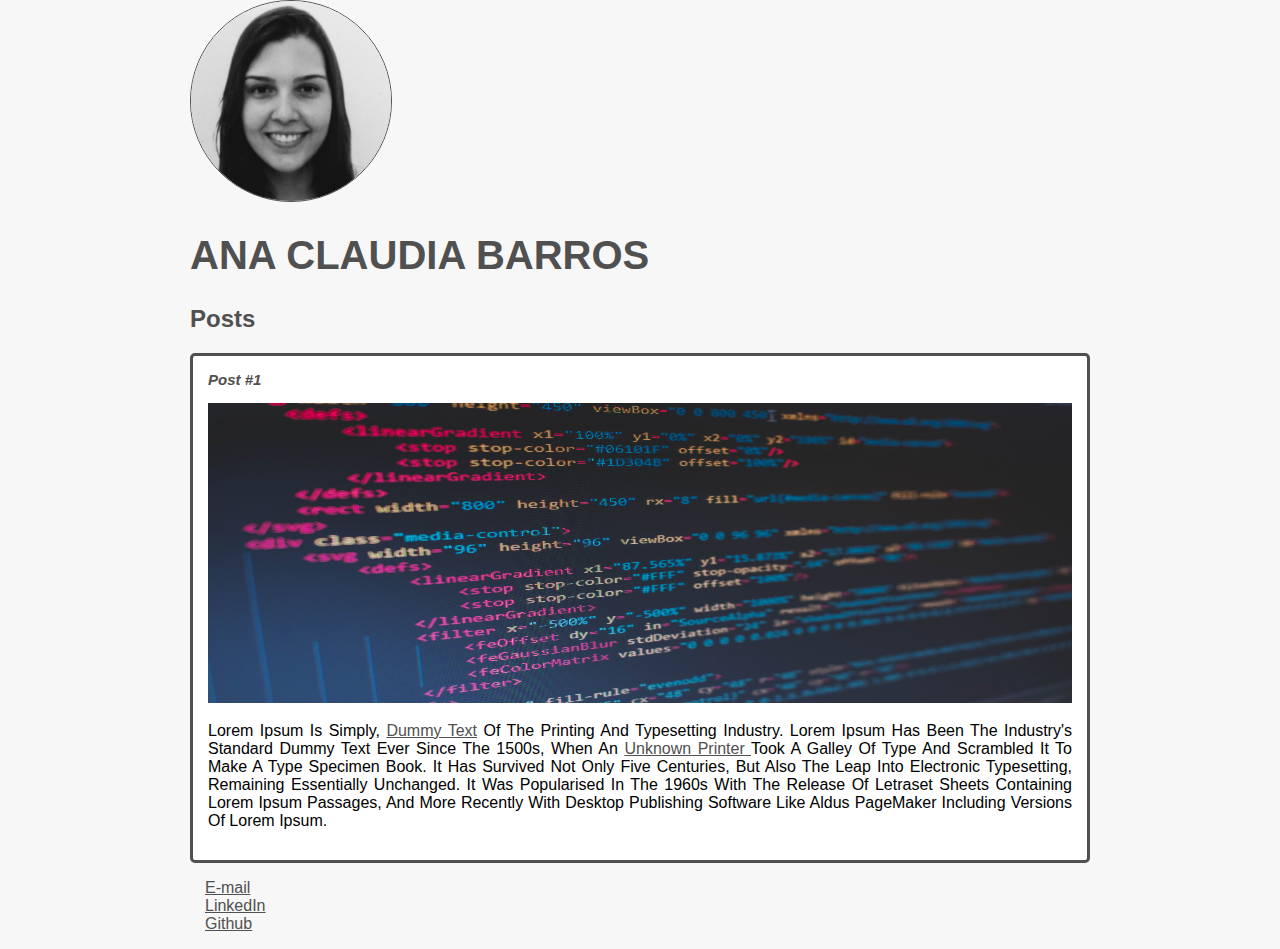
<file: Projeto-Criando-Posts/index.html>
<!DOCTYPE html>
<html>
    <head>
        <meta charset="utf-8">
        <title>Ana Claudia Barros</title>
        <link rel="stylesheet" href="style/style.css">
    </head>

    <body>
        <header>
            <img src="img/IMG-20200429-WA0006.jpg" alt="Foto Ana Claudia Barros" width="200px" class="photo">
            <h1 id="title">Ana Claudia Barros</h1>
        </header>
        <section>
            <header>
                <h2 class="subtitle">Posts</h2>
            </header>
            <article class="post">
                <header>
                    <h3 class="post_title">Post #1</h3>
                    <img src="img/code.jpg" alt="Editor de texto contendo código HTML" height="300" width="1250px" class="post_image">
                </header>
                <p class="post_content"> Lorem Ipsum is simply, <a href="https://www.linkedin.com/in/anacpbarros/" 
                    target="_blank">dummy text</a> of the printing and typesetting 
                    industry. Lorem Ipsum has been the industry's standard dummy text 
                    ever since the 1500s, when an <a href="mailto:ana@email.com"> unknown 
                    printer </a> took a galley of type and scrambled it to make a type 
                    specimen book. It has survived not only five centuries, but also 
                    the leap into electronic typesetting, remaining essentially unchanged. 
                    It was popularised in the 1960s with the release of Letraset sheets 
                    containing Lorem Ipsum passages, and more recently with desktop 
                    publishing software like Aldus PageMaker including versions of Lorem Ipsum.
                </p>
            </article>
        </section>
        <footer>
            <ul class="contact_list">
                <li>
                    <a href="mailto:ana@email.com">E-mail</a>
                </li>
                <li>
                    <a href="https://www.linkedin.com/in/anacpbarros/" target="_blank">LinkedIn</a>
                </li>
                <li>
                    <a href="https://github.com/anacpbarros/" target="_blank">Github</a>
                </li>

            </ul>
        </footer>
    </body>
</html>
</file>
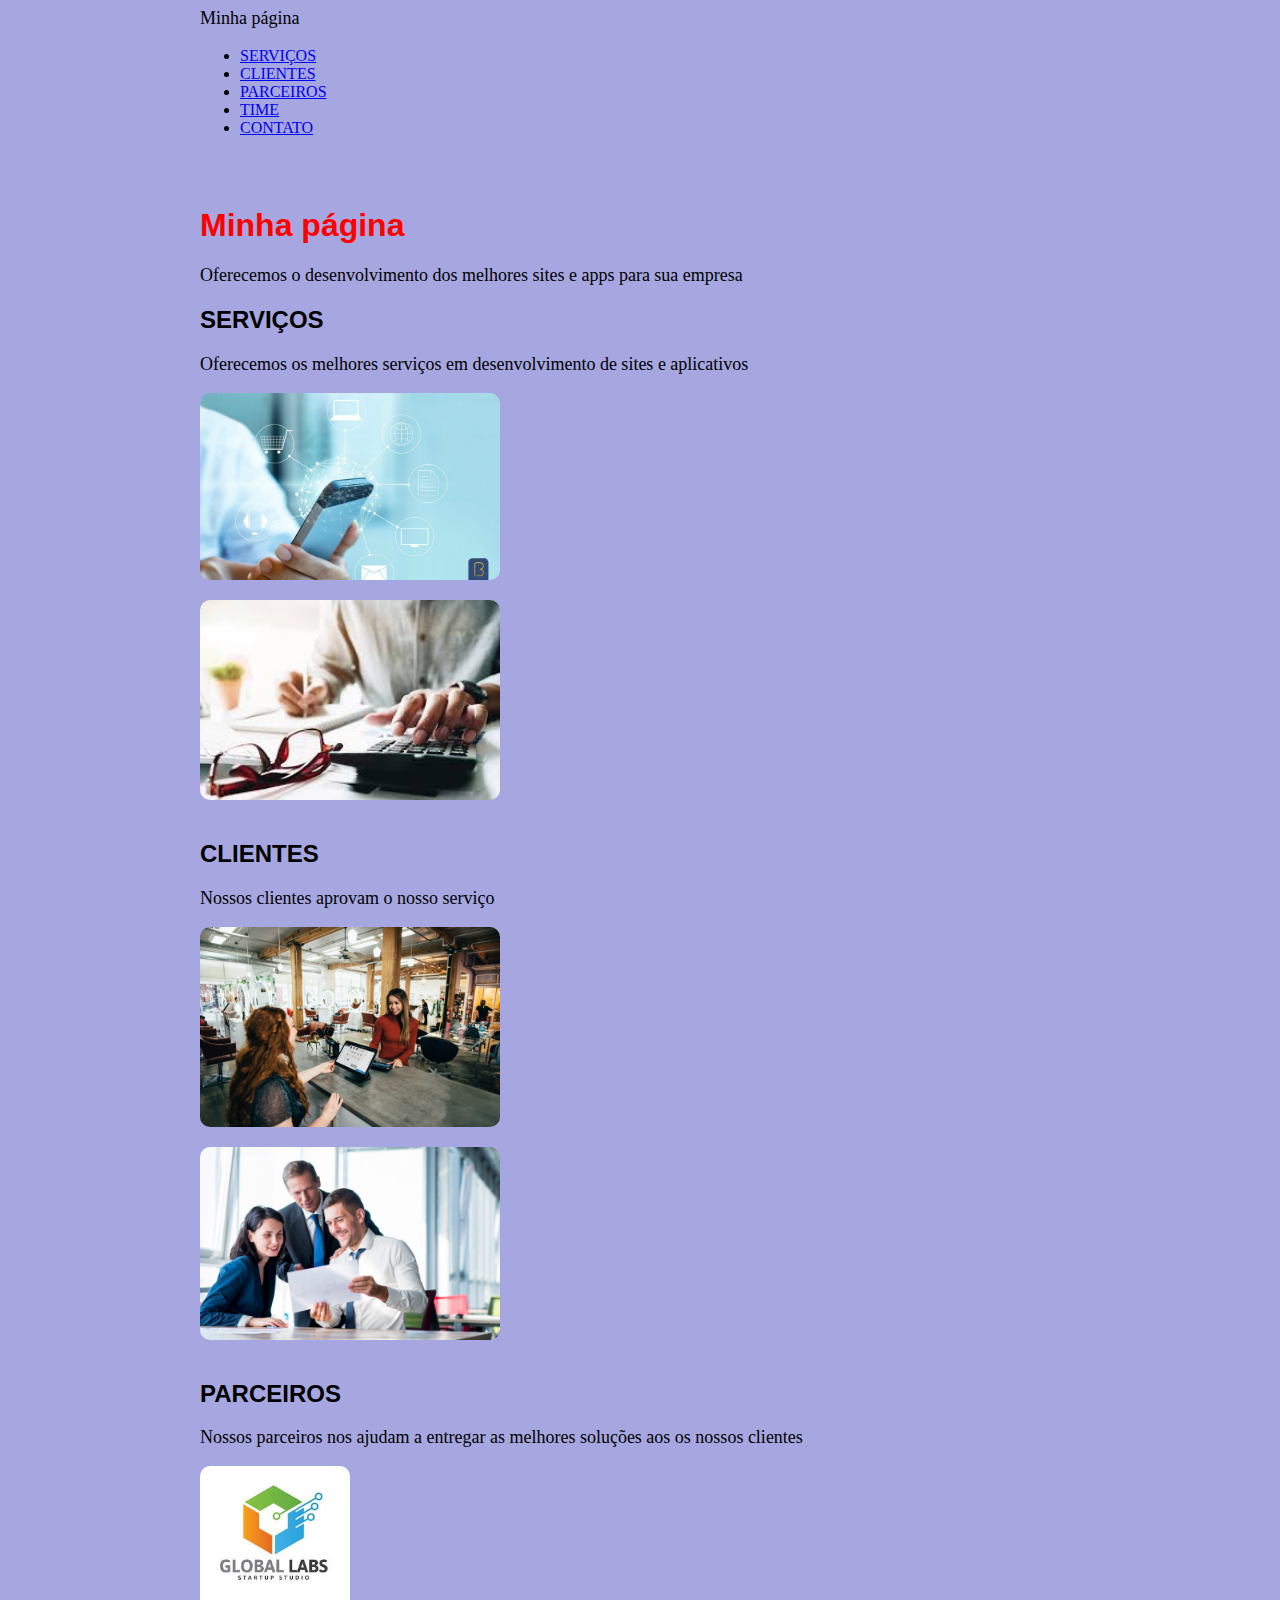
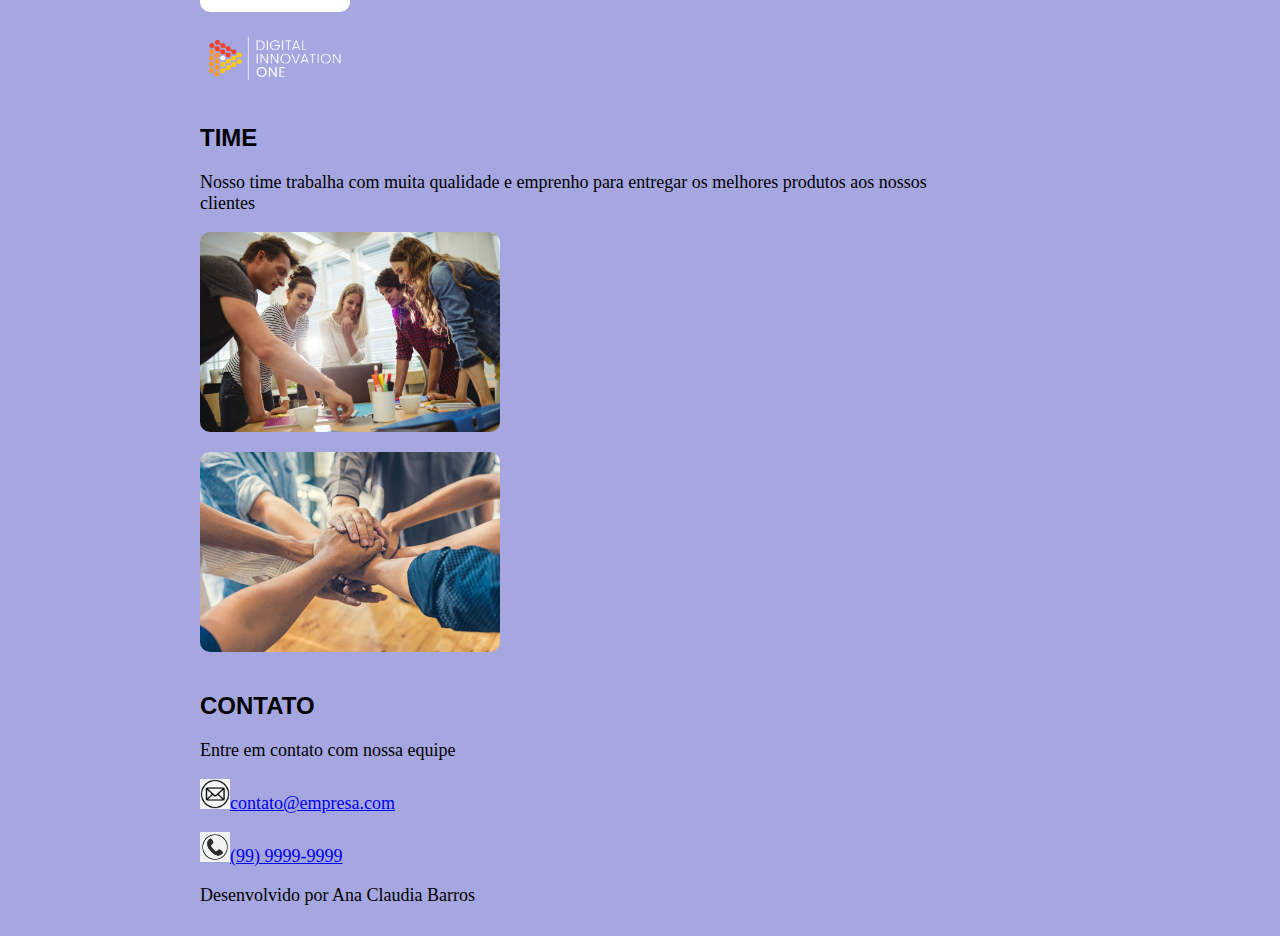
<file: Projeto-Pagina-Servicos/index.html>
<!DOCTYPE>

<html> 
    <head>
        <meta charset="UTF-8">
        <title>Minha página</title>
        <link rel="stylesheet" type="text/css" href="css/style.css">
    </head>
    <body>
        <p>Minha página</p>

        <nav>
            <ul>
                <li>
                    <a href="#serviços">SERVIÇOS</a>
                </li>
                <li>
                    <a href="#clientes">CLIENTES</a>
                </li>
                <li>
                    <a href="#parceiros">PARCEIROS</a>
                </li>
                <li>
                    <a href="#time">TIME</a>
                </li>
                <li>
                    <a href="#contato">CONTATO</a>
                </li>
            </ul>
        </nav>
        
        <header>
           <h1>Minha página</h1> 
            <p>Oferecemos o desenvolvimento dos melhores sites e apps para sua empresa</p>
        </header>

        <section id="serviços">
            <h2>SERVIÇOS</h2>
            <p>
                Oferecemos os melhores serviços em desenvolvimento de sites e aplicativos 
            </p>
            <div>
                <img src="img/img1.jpg" class="img_padrao"/>
            </div>
            <div>
                <img src="img/img2.jpg" class="img_padrao"/>
            </div>
        </section>

        <section id="clientes">
            <h2>CLIENTES</h2>
            <p>
                Nossos clientes aprovam o nosso serviço 
            </p>
            <div>
                <img src="img/img3.jpg" class="img_padrao"/>
            </div>
            <div>
                <img src="img/img4.jpg" class="img_padrao"/>
            </div>
        </section>

        <section id="parceiros">
            <h2>PARCEIROS</h2>
            <p>
                Nossos parceiros nos ajudam a entregar as melhores soluções aos os nossos clientes
            </p>
            <div>
                <a href="https://www.facebook.com/globallabsbr/" target="_blank">
                    <img src="img/global_labs.jpg" class="parceiros"/>
                </a>
            </div>
            <div>
                <a href="https://digitalinnovation.one/" target="_blank">
                    <img src="img/DIO.png" class="parceiros"/>
                </a>
            </div>
        </section>

        <section id="time">
            <h2>TIME</h2>
            <p> 
                Nosso time trabalha com muita qualidade e emprenho para 
                entregar os melhores produtos aos nossos clientes 
            </p>
            <div>
                <img src="img/time.jpg" class="img_padrao"/>
            </div>
            <div>
                <img src="img/time2.jpg" class="img_padrao"/>
            </div>
        </section>

        <section id="contato">
            <h2>CONTATO</h2>
            <p>
                Entre em contato com nossa equipe
            </p>
            <p>
                <a href="mailto:contato@empresa.com">
                    <img src="img/email.png" class="logo"/>contato@empresa.com</a>
            </p>
            <p>
                <a href="tel:9999999999">
                    <img src="img/telefone.png" class="logo"/>(99) 9999-9999</a>
            </p>
        </section>

        <footer>
            <p>Desenvolvido por Ana Claudia Barros</p>
        </footer>
    </body>


</html>
</file>
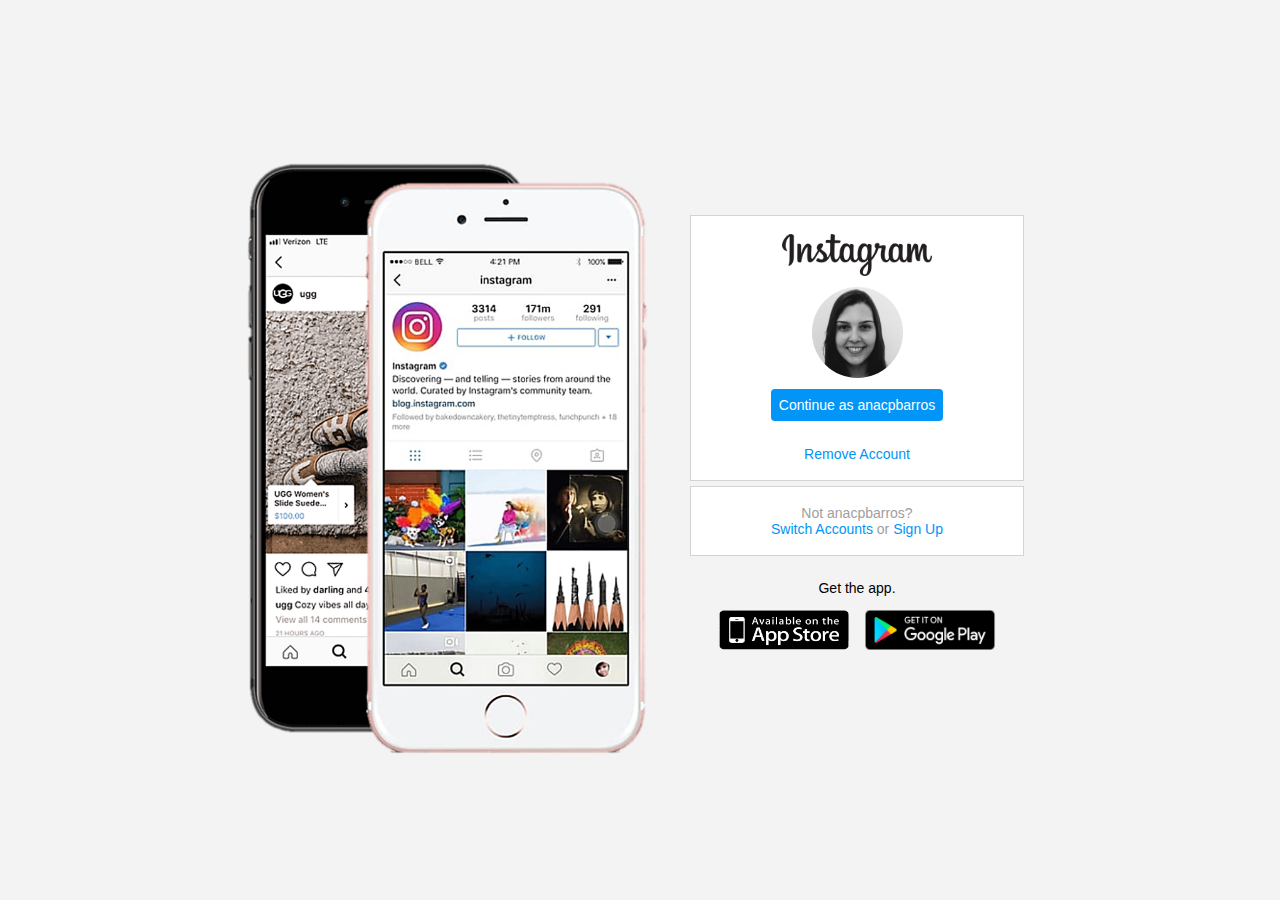
<file: Projeto-Recriando-Pagina-Instagram/index.html>
<!DOCTYPE html>

<html lang="en">
    <head>
        <meta charset="UTF-8">
        <meta name="viewport" content="width=device-width, initial-scale=1.0">
        <link rel="stylesheet" href="css/style.css">
        <title>Instagram</title>
    </head>
    <body>
        <div class="instagram-wrapper">
            <div class="instagram-phone">
                <img src="img/phone.png" alt="Phone">
            </div>
            <div class="instagram-continue">
                <div class="group">
                    <img src="img/instagram-logo.png" alt="Instagram logo" class="instagram-logo">
                    <div class="profile-photo">
                        <img src="img/photo.jpg" alt="Profile photo">
                    </div>
                    <a href="#" class="instagram-login">Continue as anacpbarros</a>
                    <a href="#" class="instagram-logout">Remove Account</a>
                </div>
                <div class="group">
                    <p class="not-account">Not anacpbarros?</p>
                    <p class="not-account">
                        <span class="link-blue">Switch Accounts</span>
                        or
                        <span class="link-blue">Sign Up</span>
                    </p>
                </div>
                <div class="get-the-app">
                    <p>Get the app.</p>
                    <div class="download">
                        <a href="#"><img src="img/apple-store-button.png" height=40rem width=130rem></a>
                        <a href="#"><img src="img/google-play-button.png" height=40rem width=130rem></a>
                    </div>
                    
                </div>
            </div>
        
        </div>
    </body>
</html>
</file>
<file: Projeto-Criando-Posts/style/style.css>
body {
    background: #f7f7f7;
    font-family: Verdana, Geneva, Tahoma, sans-serif;
    width: 900px;
    margin: auto;
}

.photo {
    border: 1px solid #505050;
    border-radius: 50%;
}

#title, .subtitle, .post_title {
    color: #505050;
    font-family: Verdana, Geneva, Tahoma, sans-serif;
}

#title {
    font-size: 40px;
    text-transform: uppercase;
}

a {
    color: #505050;
}

.post_title {
    font-size: 15px;
    font-style: italic;
    margin: 0;
    margin-bottom: 15px;
}

.post {
    background: #FFF;
    padding: 15px;
    border: 3px solid #505050;
    margin-bottom: 15px;
    border-radius: 5px;
}

.post_content {
    margin: 0;
    margin-bottom: 15px;
    text-transform: capitalize;
    text-align: justify;
}

.post_image {
    width: 100%;
    margin-bottom: 15px;
}

.contact_list {
    list-style-type: none;
    padding-left: 15px;
}
</file>
<file: Projeto-Pagina-Servicos/css/style.css>
body {
    background: #A6A7E0;
    margin-left: 200px;
    margin-right: 300px;
}

header {
    margin-top: 70px;
}
 
h1 {
    color: red;
    font-family: Arial, Helvetica, sans-serif;
    font-weight: 200px;
}

h2 {
    font-family: Arial, Helvetica, sans-serif;
}

p {
    font-size: 18px;
}

footer {
    margin-bottom: 30px;
}

.img_padrao {
    margin-bottom: 20px;
    width: 300px;
    border-radius: 10px;
}

.parceiros {
    width: 150px;
    margin-bottom: 20px;
    border-radius: 10px;
}

.logo {
    width: 30px;
}

.a :link {
    color: blue;
}

.a :visited {
    color: grey;
}
</file>
<file: Projeto-Recriando-Pagina-Instagram/css/style.css>
* {
    padding: 0;
    margin: 0;
    box-sizing: border-box;
    text-decoration: none;
    font-family: sans-serif;
    font-size: 14px;
}

body {
    width: 100%;
    min-height: 100vh;
    background-color: rgb(243, 243, 243);
    margin:  0;
    padding: 0;
    display: flex;
    justify-content: center;
}

.instagram-wrapper {
    display: flex;
    align-items: center;
    justify-content: start;
    width: 60%;
    height: 100vh;
}

.instagram-phone {
    display: flex;
    align-items: center;
    justify-content: center;
    width: 50%;
}

.instagram-phone img {
    height: 50rem;
}

.instagram-continue {
    display: flex;
    align-items: center; /* horizontal */
    justify-content: space-around; /* vertical */
    flex-direction: column;
    width: 50%;
    min-height: 34rem;
    margin-left: 50px;
}

.group {
    display: flex;
    justify-content: space-between;
    align-items: center;
    flex-direction: column;
    background-color: #ffffff;
    width: 100%;
    padding: 1.3rem 0;
    border: 1px solid lightgray;
}

.group:nth-child(1) {
    min-height: 19rem;
}

.instagram-logo {
    height: 3rem;
}

.profile-photo {
    display: flex;
    justify-content: center;
    align-items: center;
    border-radius: 50%;
    overflow: hidden;
}

.profile-photo img {
    height: 6.5rem;
}

.instagram-login {
    background-color: #0095f6;
    color: #ffffff;
    padding: 8px;
    border-radius: 4px;
}

.instagram-logout {
    color: #0095f6;
    margin-top: 1rem;
}

.not-account {
    color: rgb(160, 160, 160);
}

.link-blue {
    color: #0095f6;
}

.get-the-app {
    display: flex;
    flex-direction: column;
    align-items: center;
    justify-content: center;
    width: 100%;
    padding: 1.3rem 0;
}

.download {
    display: flex;
    width: 100%;
    justify-content: space-evenly;
    align-items: center;
    padding: 1rem;
}

/* media queries - para trazer responsividade à tela*/ 


@media (max-width: 1024px) {  
    .instagram-wrapper {
        width: 90%;
    }
}

@media (max-width: 650px) {     /* celular e tablet*/
    body {
        background-color: #ffffff;
    }

    .instagram-wrapper {
        width: 90%;
    }

    .instagram-phone {
        display: none;
    }

    .instagram-continue {
        width: 100%;
    }
    
    .group {
        border: 1px solid transparent;
    }
}
</file>
